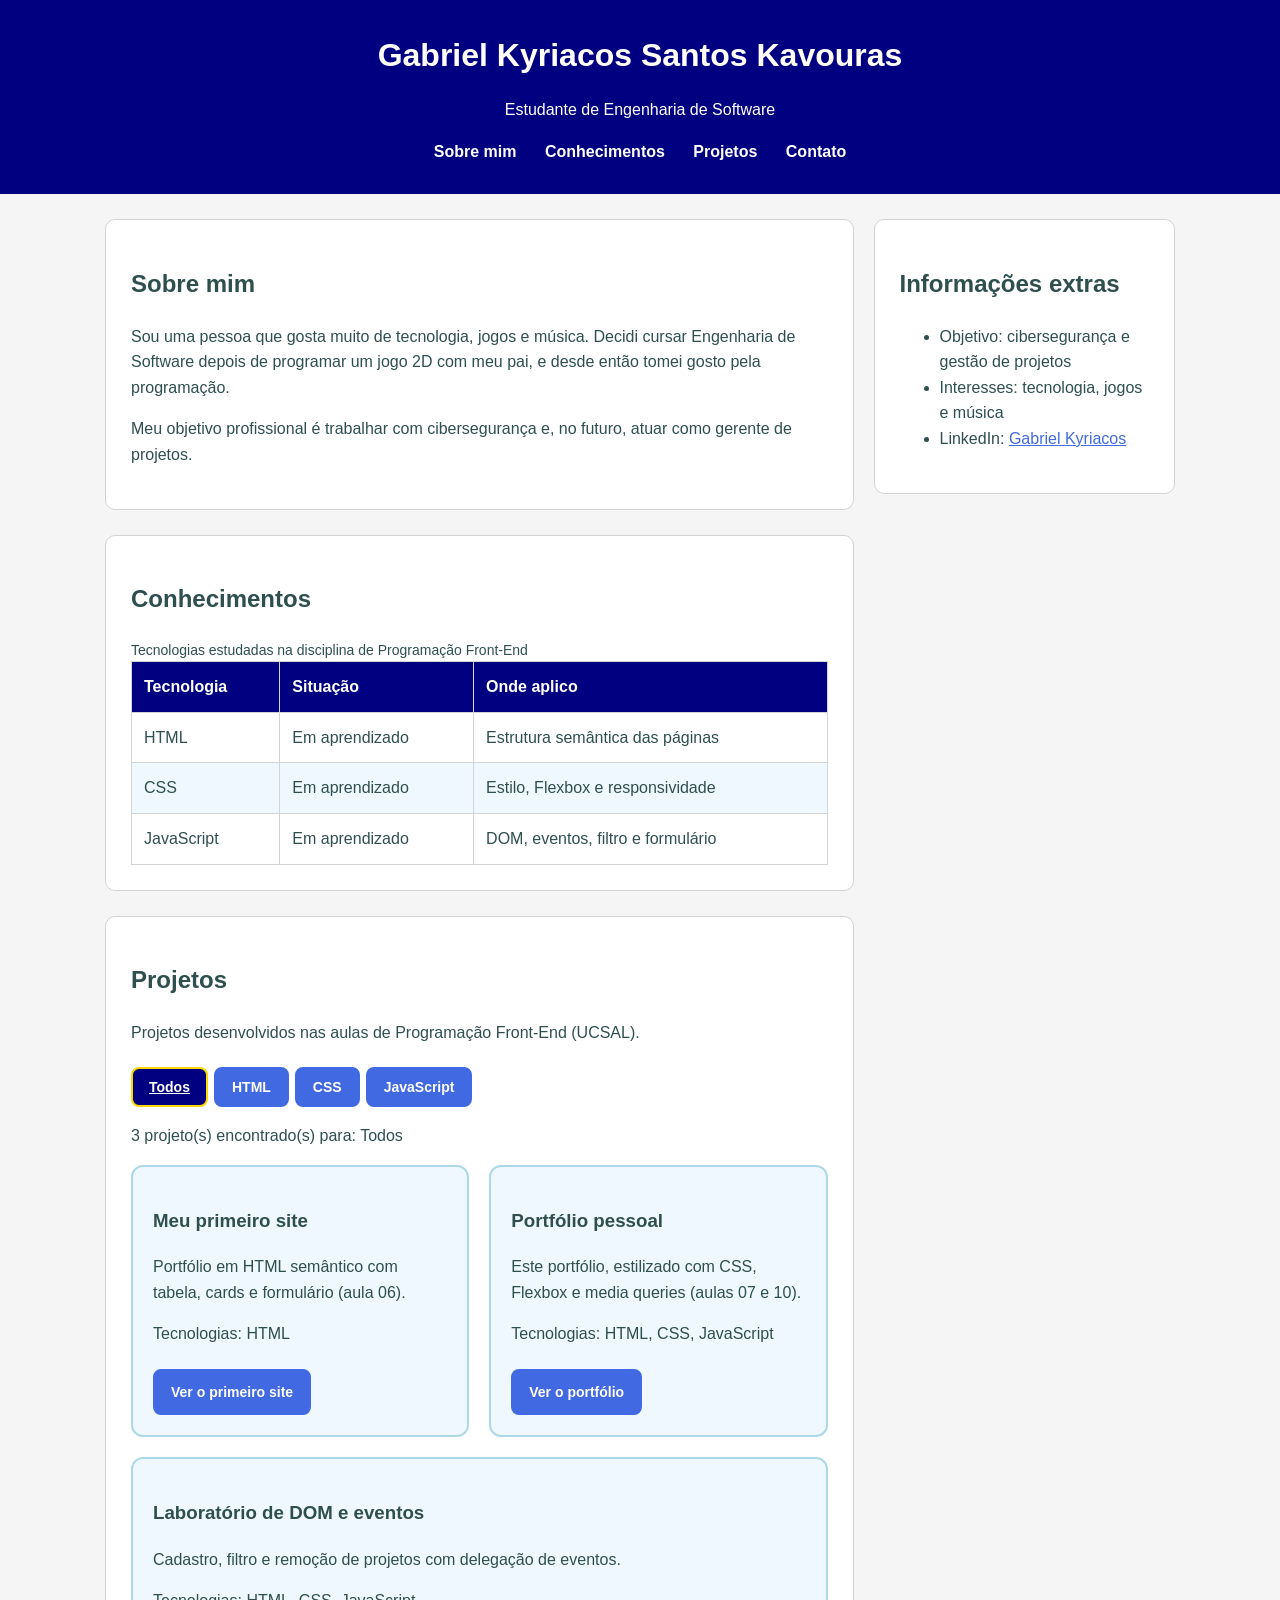
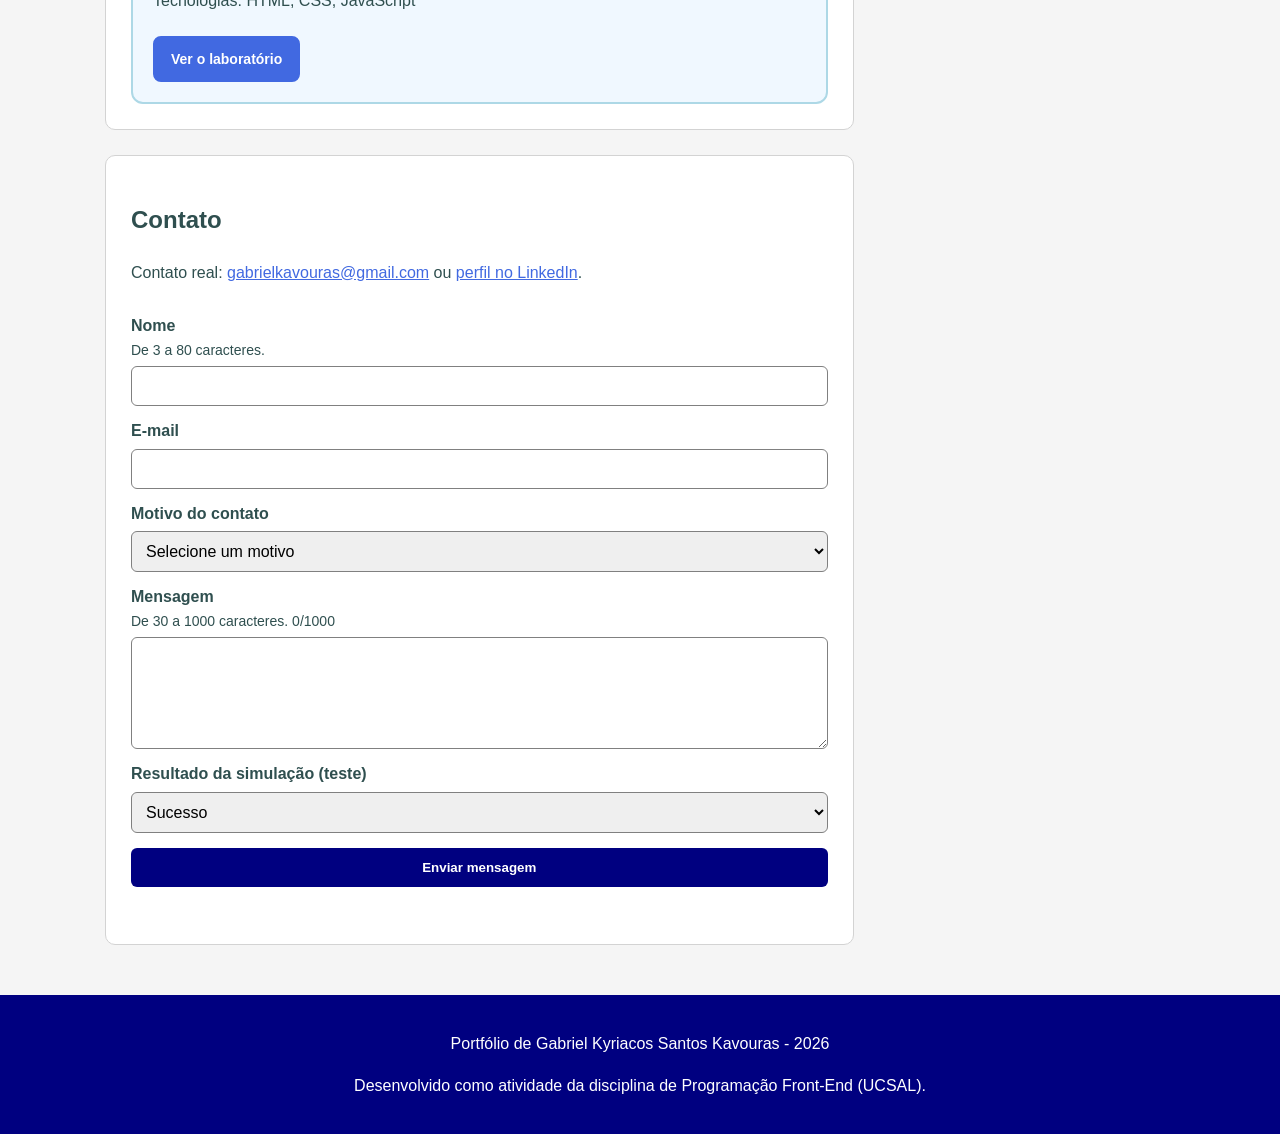
<file: portfolio/index.html>
<!DOCTYPE html>
<html lang="pt-BR">
<head>
  <meta charset="UTF-8">
  <meta name="viewport" content="width=device-width, initial-scale=1">
  <title>Portfólio - Gabriel Kyriacos Santos Kavouras</title>
  <link rel="stylesheet" href="style.css">
  <script src="script.js" defer></script>
</head>
<body>
  <!-- Cabeçalho do portfólio -->
  <header class="cabecalho">
    <h1>Gabriel Kyriacos Santos Kavouras</h1>
    <p>Estudante de Engenharia de Software</p>
    <button id="btn-menu" type="button" aria-expanded="false" aria-controls="menu">Menu</button>
    <nav id="menu" class="menu" aria-label="Principal">
      <a href="#sobre">Sobre mim</a>
      <a href="#conhecimentos">Conhecimentos</a>
      <a href="#projetos">Projetos</a>
      <a href="#contato">Contato</a>
    </nav>
  </header>

  <!-- Conteúdo principal -->
  <main class="layout">
    <div class="principal">
      <section id="sobre" class="secao">
        <h2>Sobre mim</h2>
        <p>Sou uma pessoa que gosta muito de tecnologia, jogos e música. Decidi cursar Engenharia de Software depois de programar um jogo 2D com meu pai, e desde então tomei gosto pela programação.</p>
        <p>Meu objetivo profissional é trabalhar com cibersegurança e, no futuro, atuar como gerente de projetos.</p>
      </section>

      <section id="conhecimentos" class="secao">
        <h2>Conhecimentos</h2>
        <table>
          <caption>Tecnologias estudadas na disciplina de Programação Front-End</caption>
          <thead><tr><th>Tecnologia</th><th>Situação</th><th>Onde aplico</th></tr></thead>
          <tbody>
            <tr><td>HTML</td><td>Em aprendizado</td><td>Estrutura semântica das páginas</td></tr>
            <tr><td>CSS</td><td>Em aprendizado</td><td>Estilo, Flexbox e responsividade</td></tr>
            <tr><td>JavaScript</td><td>Em aprendizado</td><td>DOM, eventos, filtro e formulário</td></tr>
          </tbody>
        </table>
      </section>

      <section id="projetos" class="secao">
        <h2>Projetos</h2>
        <p>Projetos desenvolvidos nas aulas de Programação Front-End (UCSAL).</p>
        <div id="filtros" role="group" aria-label="Filtrar projetos por tecnologia"></div>
        <p id="contagem" role="status"></p>
        <div id="lista-projetos" class="cards"></div>
        <p id="sem-resultado" class="aviso" hidden>Nenhum projeto encontrado. Escolha outra tecnologia ou "Todos".</p>
      </section>

      <section id="contato" class="secao">
        <h2>Contato</h2>
        <p>Contato real: <a href="mailto:gabrielkavouras@gmail.com">gabrielkavouras@gmail.com</a> ou <a href="https://www.linkedin.com/in/gabriel-kyriacos-santos-kavouras-9845b9341/">perfil no LinkedIn</a>.</p>
        <form id="form-contato" novalidate>
          <div id="resumo" class="resumo" tabindex="-1" hidden></div>

          <label for="nome">Nome</label>
          <span id="dica-nome" class="dica">De 3 a 80 caracteres.</span>
          <input type="text" id="nome" name="nome" required autocomplete="name" aria-describedby="dica-nome erro-nome">
          <span id="erro-nome" class="erro"></span>

          <label for="email">E-mail</label>
          <input type="email" id="email" name="email" required autocomplete="email" aria-describedby="erro-email">
          <span id="erro-email" class="erro"></span>

          <label for="motivo">Motivo do contato</label>
          <select id="motivo" name="motivo" required aria-describedby="erro-motivo">
            <option value="">Selecione um motivo</option>
            <option value="Oportunidade profissional">Oportunidade profissional</option>
            <option value="Projeto freelance">Projeto freelance</option>
            <option value="Outro">Outro</option>
          </select>
          <span id="erro-motivo" class="erro"></span>

          <div id="grupo-assunto" hidden>
            <label for="assunto">Assunto adicional</label>
            <span id="dica-assunto" class="dica">De 5 a 100 caracteres.</span>
            <input type="text" id="assunto" name="assunto" disabled aria-describedby="dica-assunto erro-assunto">
            <span id="erro-assunto" class="erro"></span>
          </div>

          <label for="mensagem">Mensagem</label>
          <span id="dica-mensagem" class="dica">De 30 a 1000 caracteres. <span id="contador">0/1000</span></span>
          <textarea id="mensagem" name="mensagem" rows="5" required aria-describedby="dica-mensagem erro-mensagem"></textarea>
          <span id="erro-mensagem" class="erro"></span>

          <label for="modo-teste">Resultado da simulação (teste)</label>
          <select id="modo-teste">
            <option value="sucesso">Sucesso</option>
            <option value="falha">Falha</option>
          </select>

          <button type="submit" id="btn-enviar">Enviar mensagem</button>
          <p id="status" role="status"></p>
        </form>
      </section>
    </div>

    <!-- Informações complementares -->
    <aside class="secao extra">
      <h2>Informações extras</h2>
      <ul>
        <li>Objetivo: cibersegurança e gestão de projetos</li>
        <li>Interesses: tecnologia, jogos e música</li>
        <li>LinkedIn: <a href="https://www.linkedin.com/in/gabriel-kyriacos-santos-kavouras-9845b9341/">Gabriel Kyriacos</a></li>
      </ul>
    </aside>
  </main>

  <!-- Rodapé -->
  <footer class="rodape">
    <p>Portfólio de Gabriel Kyriacos Santos Kavouras - 2026</p>
    <p>Desenvolvido como atividade da disciplina de Programação Front-End (UCSAL).</p>
  </footer>
</body>
</html>
</file>
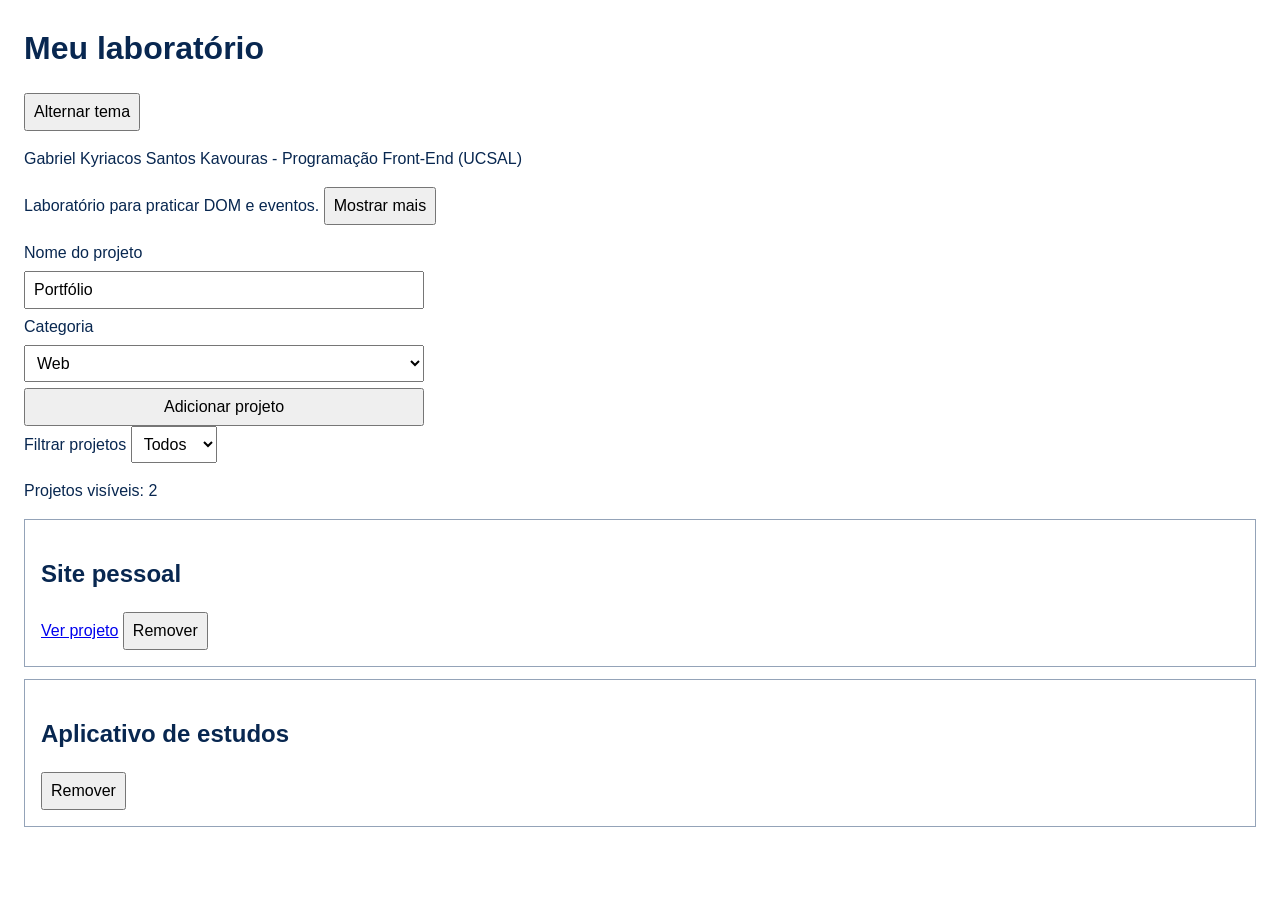
<file: portfolio/laboratorio-dom/index.html>
<!DOCTYPE html>
<html lang="pt-BR">
<head>
  <meta charset="UTF-8">
  <meta name="viewport" content="width=device-width, initial-scale=1">
  <title>Laboratório de projetos</title>
  <link rel="stylesheet" href="style.css">
  <script src="script.js" defer></script>
</head>
<body>
  <header>
    <h1 id="titulo">Meu laboratório</h1>
    <button id="tema" type="button" aria-pressed="false">Alternar tema</button>
    <p>Gabriel Kyriacos Santos Kavouras - Programação Front-End (UCSAL)</p>
    <p>Laboratório para praticar DOM e eventos. <button id="mais" type="button" aria-expanded="false" aria-controls="extra">Mostrar mais</button></p>
    <p id="extra" hidden>Os projetos ficam só na memória da página e somem ao recarregar. Cadastre, filtre e remova projetos para testar a delegação de eventos.</p>
  </header>
  <main>
    <form id="cadastro" novalidate>
      <label for="nome">Nome do projeto</label>
      <input id="nome" name="nome" value="Portfólio" required minlength="3">
      <label for="categoria">Categoria</label>
      <select id="categoria" name="categoria">
        <option value="web">Web</option>
        <option value="mobile">Mobile</option>
      </select>
      <button type="submit">Adicionar projeto</button>
    </form>
    <label for="filtro">Filtrar projetos</label>
    <select id="filtro">
      <option value="todos">Todos</option>
      <option value="web">Web</option>
      <option value="mobile">Mobile</option>
    </select>
    <p id="contador">Projetos visíveis: 0</p>
    <p id="status" role="status"></p>
    <section id="projetos" aria-label="Projetos">
      <article class="projeto" data-categoria="web">
        <h2>Site pessoal</h2>
        <a href="../primeiro-site/index.html" class="link-projeto">Ver projeto</a>
        <button class="remover" type="button">Remover</button>
      </article>
      <article class="projeto" data-categoria="mobile">
        <h2>Aplicativo de estudos</h2>
        <button class="remover" type="button">Remover</button>
      </article>
    </section>
  </main>
</body>
</html>
</file>
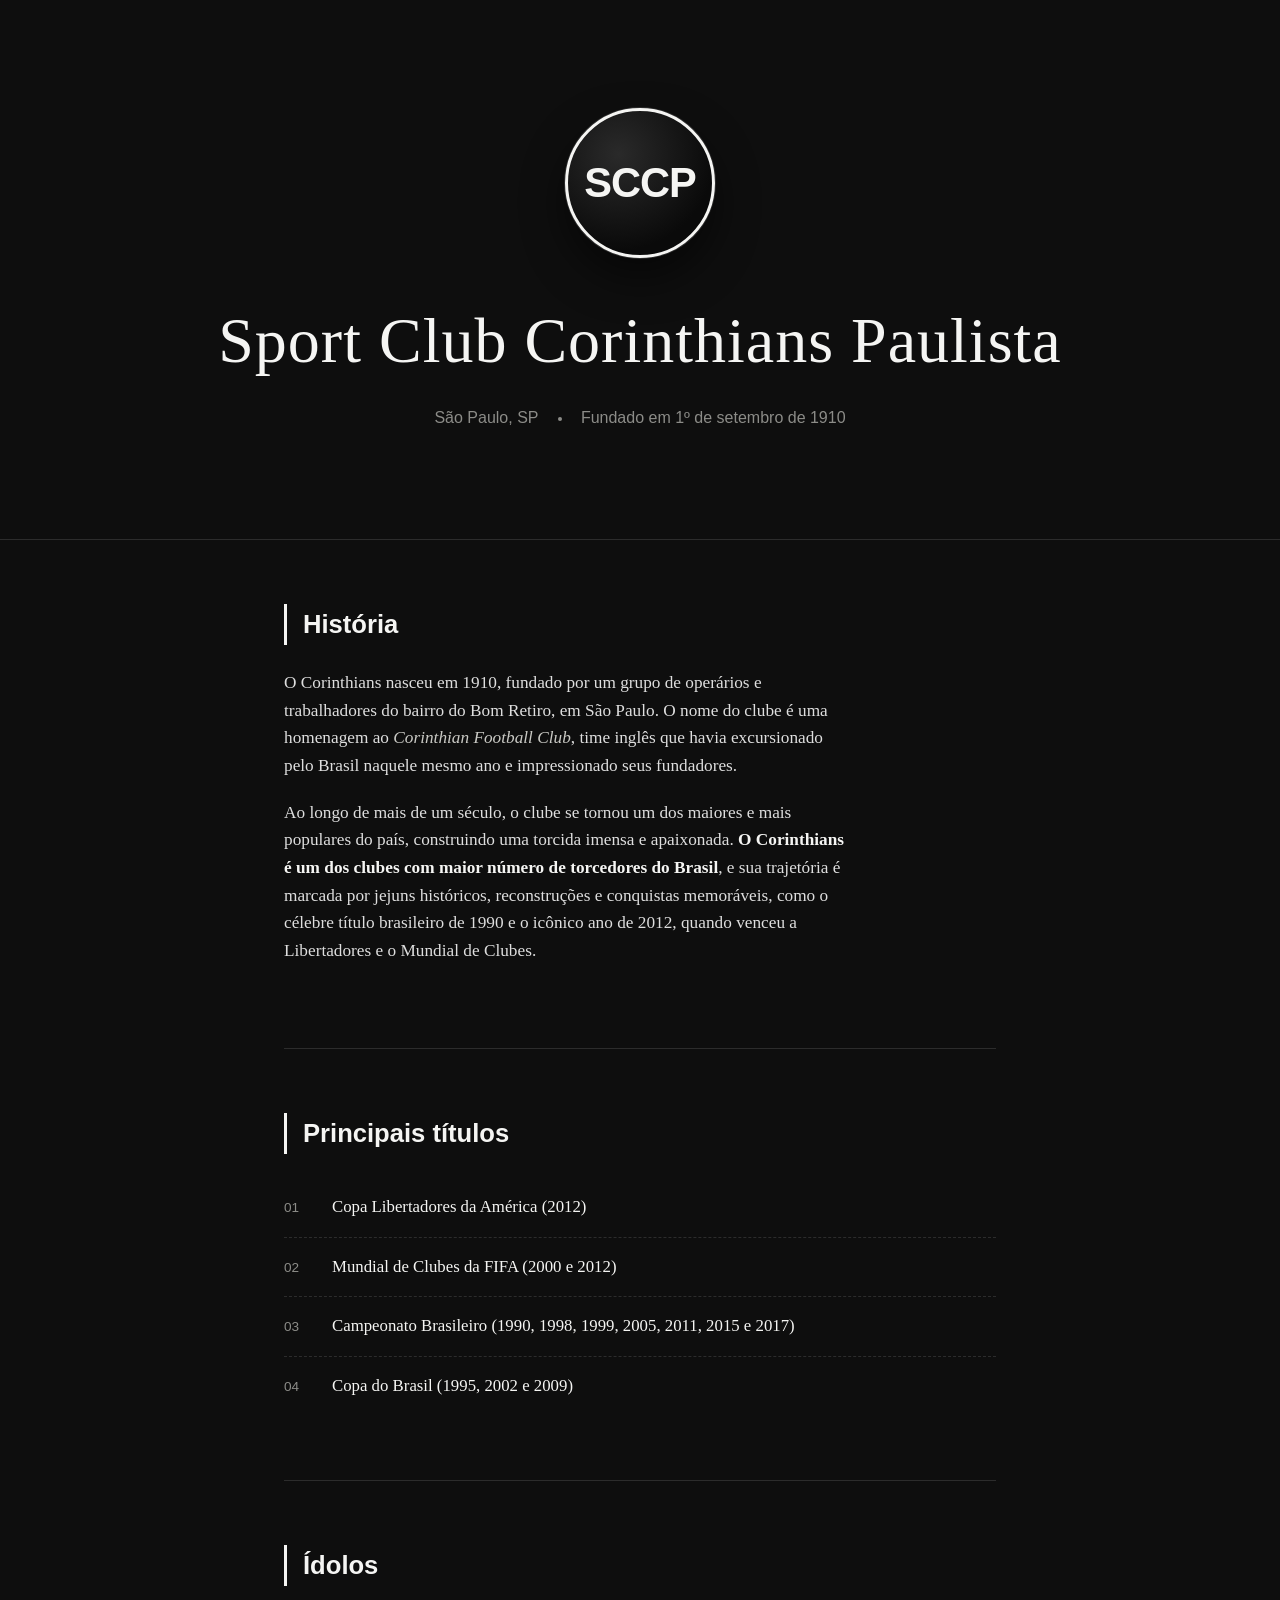
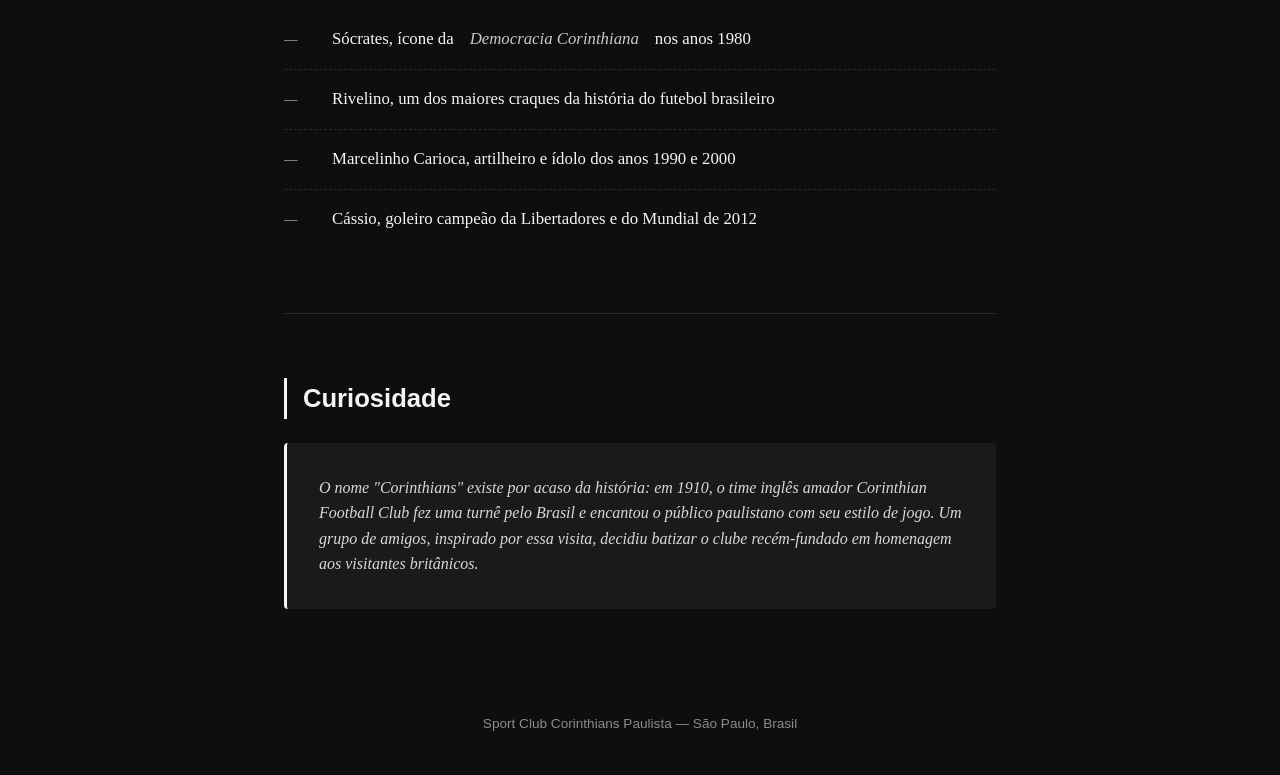
<file: portfolio/primeiro-site/index.html>
<!DOCTYPE html>
<html lang="pt-BR">
<head>
<meta charset="UTF-8">
<meta name="viewport" content="width=device-width, initial-scale=1.0">
<title>Sport Club Corinthians Paulista</title>
<style>
  :root{
    --preto: #0e0e0e;
    --preto-suave: #1a1a1a;
    --branco: #f5f5f3;
    --cinza: #8c8c88;
    --linha: #2c2c2c;
  }

  *{box-sizing:border-box; margin:0; padding:0;}

  body{
    background:var(--preto);
    color:var(--branco);
    font-family: 'Georgia', 'Times New Roman', serif;
    line-height:1.6;
  }

  header.apresentacao{
    min-height:60vh;
    display:flex;
    flex-direction:column;
    justify-content:center;
    align-items:center;
    text-align:center;
    padding: 4rem 1.5rem;
    border-bottom:1px solid var(--linha);
  }

  .escudo{
    width:150px;
    height:150px;
    border-radius:50%;
    border:3px solid var(--branco);
    display:flex;
    align-items:center;
    justify-content:center;
    margin-bottom:2rem;
    background:radial-gradient(circle at 35% 30%, #2a2a2a, #0a0a0a 70%);
    box-shadow: 0 0 0 1px var(--linha), 0 20px 40px rgba(0,0,0,.5);
  }

  .escudo span{
    font-family: 'Helvetica Neue', Arial, sans-serif;
    font-weight:700;
    font-size:2.6rem;
    letter-spacing:-1px;
  }

  h1.nome-clube{
    font-size: clamp(2.2rem, 6vw, 4rem);
    font-weight:400;
    letter-spacing:1px;
    margin-bottom: 0.8rem;
  }

  .apresentacao .dados{
    font-family:'Helvetica Neue', Arial, sans-serif;
    color:var(--cinza);
    font-size:1rem;
    display:flex;
    gap:1.2rem;
    flex-wrap:wrap;
    justify-content:center;
  }

  .apresentacao .dados span:not(:last-child)::after{
    content:"";
    display:inline-block;
    width:4px;
    height:4px;
    background:var(--cinza);
    border-radius:50%;
    margin-left:1.2rem;
    vertical-align:middle;
  }

  main{
    max-width:760px;
    margin:0 auto;
    padding: 0 1.5rem;
  }

  section{
    padding: 4rem 0;
    border-bottom:1px solid var(--linha);
  }

  section:last-of-type{
    border-bottom:none;
  }

  h2{
    font-family:'Helvetica Neue', Arial, sans-serif;
    font-weight:600;
    font-size:1.6rem;
    margin-bottom:1.5rem;
    position:relative;
    padding-left:1rem;
    border-left:3px solid var(--branco);
  }

  .historia p{
    font-size:1.08rem;
    color:#dedede;
    margin-bottom:1.2rem;
    max-width:65ch;
  }

  strong{
    color:var(--branco);
    font-weight:700;
  }

  em{
    color:#c9c9c4;
  }

  ul.lista{
    list-style:none;
  }

  ul.lista li{
    padding: 1rem 0;
    border-bottom:1px dashed var(--linha);
    display:flex;
    gap:1rem;
    align-items:baseline;
    font-size:1.05rem;
  }

  ul.lista li:last-child{
    border-bottom:none;
  }

  ul.lista li .marcador{
    font-family:'Helvetica Neue', Arial, sans-serif;
    font-size:0.85rem;
    color:var(--cinza);
    min-width:2rem;
  }

  .curiosidade{
    background:var(--preto-suave);
    border-radius:4px;
    padding:2rem;
    font-style:italic;
    color:#d9d9d4;
    border-left:3px solid var(--branco);
  }

  footer{
    text-align:center;
    padding:2.5rem 1.5rem;
    font-family:'Helvetica Neue', Arial, sans-serif;
    font-size:0.85rem;
    color:var(--cinza);
  }

  @media (max-width: 480px){
    .apresentacao .dados{ flex-direction:column; gap:0.4rem; }
    .apresentacao .dados span:not(:last-child)::after{ display:none; }
  }
</style>
</head>
<body>

<header class="apresentacao">
  <div class="escudo"><span>SCCP</span></div>
  <h1 class="nome-clube">Sport Club Corinthians Paulista</h1>
  <div class="dados">
    <span>São Paulo, SP</span>
    <span>Fundado em 1º de setembro de 1910</span>
  </div>
</header>

<main>

  <section class="historia">
    <h2>História</h2>
    <p>
      O Corinthians nasceu em 1910, fundado por um grupo de operários e trabalhadores
      do bairro do Bom Retiro, em São Paulo. O nome do clube é uma homenagem ao
      <em>Corinthian Football Club</em>, time inglês que havia excursionado pelo Brasil
      naquele mesmo ano e impressionado seus fundadores.
    </p>
    <p>
      Ao longo de mais de um século, o clube se tornou um dos maiores e mais populares
      do país, construindo uma torcida imensa e apaixonada. <strong>O Corinthians é um
      dos clubes com maior número de torcedores do Brasil</strong>, e sua trajetória é
      marcada por jejuns históricos, reconstruções e conquistas memoráveis, como o
      célebre título brasileiro de 1990 e o icônico ano de 2012, quando venceu a
      Libertadores e o Mundial de Clubes.
    </p>
  </section>

  <section class="titulos">
    <h2>Principais títulos</h2>
    <ul class="lista">
      <li><span class="marcador">01</span> Copa Libertadores da América (2012)</li>
      <li><span class="marcador">02</span> Mundial de Clubes da FIFA (2000 e 2012)</li>
      <li><span class="marcador">03</span> Campeonato Brasileiro (1990, 1998, 1999, 2005, 2011, 2015 e 2017)</li>
      <li><span class="marcador">04</span> Copa do Brasil (1995, 2002 e 2009)</li>
    </ul>
  </section>

  <section class="idolos">
    <h2>Ídolos</h2>
    <ul class="lista">
      <li><span class="marcador">—</span> Sócrates, ícone da <em>Democracia Corinthiana</em> nos anos 1980</li>
      <li><span class="marcador">—</span> Rivelino, um dos maiores craques da história do futebol brasileiro</li>
      <li><span class="marcador">—</span> Marcelinho Carioca, artilheiro e ídolo dos anos 1990 e 2000</li>
      <li><span class="marcador">—</span> Cássio, goleiro campeão da Libertadores e do Mundial de 2012</li>
    </ul>
  </section>

  <section class="curiosidade-section">
    <h2>Curiosidade</h2>
    <p class="curiosidade">
      O nome "Corinthians" existe por acaso da história: em 1910, o time inglês amador
      Corinthian Football Club fez uma turnê pelo Brasil e encantou o público paulistano
      com seu estilo de jogo. Um grupo de amigos, inspirado por essa visita, decidiu batizar
      o clube recém-fundado em homenagem aos visitantes britânicos.
    </p>
  </section>

</main>

<footer>
  Sport Club Corinthians Paulista &mdash; São Paulo, Brasil
</footer>

</body>
</html>
</file>
<file: portfolio/style.css>
/* Configuração geral: somente cores por nome */
* { box-sizing: border-box; }
body { font-family: Arial, sans-serif; margin: 0; background-color: whitesmoke; color: darkslategray; line-height: 1.6; }
a { color: royalblue; overflow-wrap: anywhere; }

/* Cabeçalho e menu */
.cabecalho { background-color: navy; color: white; padding: 30px; text-align: center; }
.cabecalho h1 { font-size: 32px; margin: 0; }
.menu a { color: white; text-decoration: none; margin: 0 12px; font-weight: bold; }
.menu a:hover { color: gold; text-decoration: underline; }
#btn-menu { display: none; margin-top: 10px; padding: 10px 16px; background-color: gold; color: navy; border: none; border-radius: 6px; font-weight: bold; cursor: pointer; }

/* Layout principal com Flexbox */
.layout { display: flex; gap: 20px; max-width: 1100px; margin: 25px auto; padding: 0 15px; }
.principal { flex: 3; min-width: 0; }
.extra { flex: 1; align-self: flex-start; background-color: lightyellow; border-left: 6px solid gold; }

/* Seções, cards e botões */
.secao { background-color: white; margin-bottom: 25px; padding: 25px; border: 1px solid lightgray; border-radius: 10px; }
.cards { display: flex; gap: 20px; flex-wrap: wrap; }
.card { background-color: aliceblue; border: 2px solid lightblue; border-radius: 12px; padding: 20px; flex: 1; min-width: 220px; overflow-wrap: anywhere; }
.botao, .filtro { display: inline-block; margin: 6px 6px 0 0; padding: 10px 16px; background-color: royalblue; color: white; text-decoration: none; border: 2px solid royalblue; border-radius: 8px; font-weight: bold; cursor: pointer; font-size: 14px; }
.botao:hover, .filtro:hover { background-color: mediumblue; }
.filtro[aria-pressed="true"] { background-color: navy; border-color: gold; text-decoration: underline; }
.aviso { background-color: lightyellow; padding: 12px; border-left: 6px solid gold; }

/* Tabela */
table { width: 100%; border-collapse: collapse; margin-top: 15px; }
th { background-color: navy; color: white; }
th, td { border: 1px solid lightgray; padding: 12px; text-align: left; }
tr:nth-child(even) { background-color: aliceblue; }
caption { text-align: left; font-size: 14px; }

/* Formulário */
form { display: flex; flex-direction: column; }
label { margin-top: 12px; font-weight: bold; }
input, textarea, select { margin-top: 5px; padding: 10px; border: 1px solid gray; border-radius: 6px; font-size: 16px; width: 100%; font-family: inherit; }
input[aria-invalid="true"], textarea[aria-invalid="true"], select[aria-invalid="true"] { border: 3px solid crimson; }
.dica { font-size: 14px; }
.erro { color: darkred; font-weight: bold; font-size: 14px; }
.erro:not(:empty)::before { content: "Erro: "; }
.resumo { background-color: mistyrose; border: 2px solid crimson; padding: 12px; border-radius: 6px; }
form button[type="submit"] { margin-top: 15px; padding: 12px; background-color: navy; color: white; border: none; border-radius: 6px; font-weight: bold; cursor: pointer; }
form button[type="submit"]:disabled { background-color: gray; cursor: wait; }
#status { font-weight: bold; }

/* Foco visível */
:focus-visible { outline: 3px solid darkorange; outline-offset: 3px; }

.rodape { background-color: navy; color: white; text-align: center; padding: 20px; }

/* Responsividade: o layout em duas colunas deixa de caber abaixo de 768px */
@media (max-width: 768px) {
  .layout { flex-direction: column; }
  #btn-menu { display: inline-block; }
  .menu { display: none; }
  .menu.aberto { display: block; }
  .menu a { display: block; margin: 10px 0; }
  .cards { flex-direction: column; }
  .cabecalho h1 { font-size: 24px; }
  .secao { padding: 16px; }
  table { display: block; overflow-x: auto; }
}
@media (prefers-reduced-motion: reduce) { * { transition: none !important; animation: none !important; } }
</file>
<file: portfolio/laboratorio-dom/style.css>
body { font-family: sans-serif; margin: 24px; color: #082750; line-height: 1.5; }
body.escuro { background: #111827; color: #f8fafc; }
body.escuro a { color: #93c5fd; }
form { display: flex; flex-direction: column; max-width: 400px; gap: 6px; }
input, select, button { padding: 8px; font-size: 16px; }
.projeto { border: 1px solid #94a3b8; padding: 16px; margin: 12px 0; }
.destaque { border: 3px solid #165bd8; }
.oculto { display: none; }
:focus-visible { outline: 3px solid #2563eb; outline-offset: 3px; }
</file>
